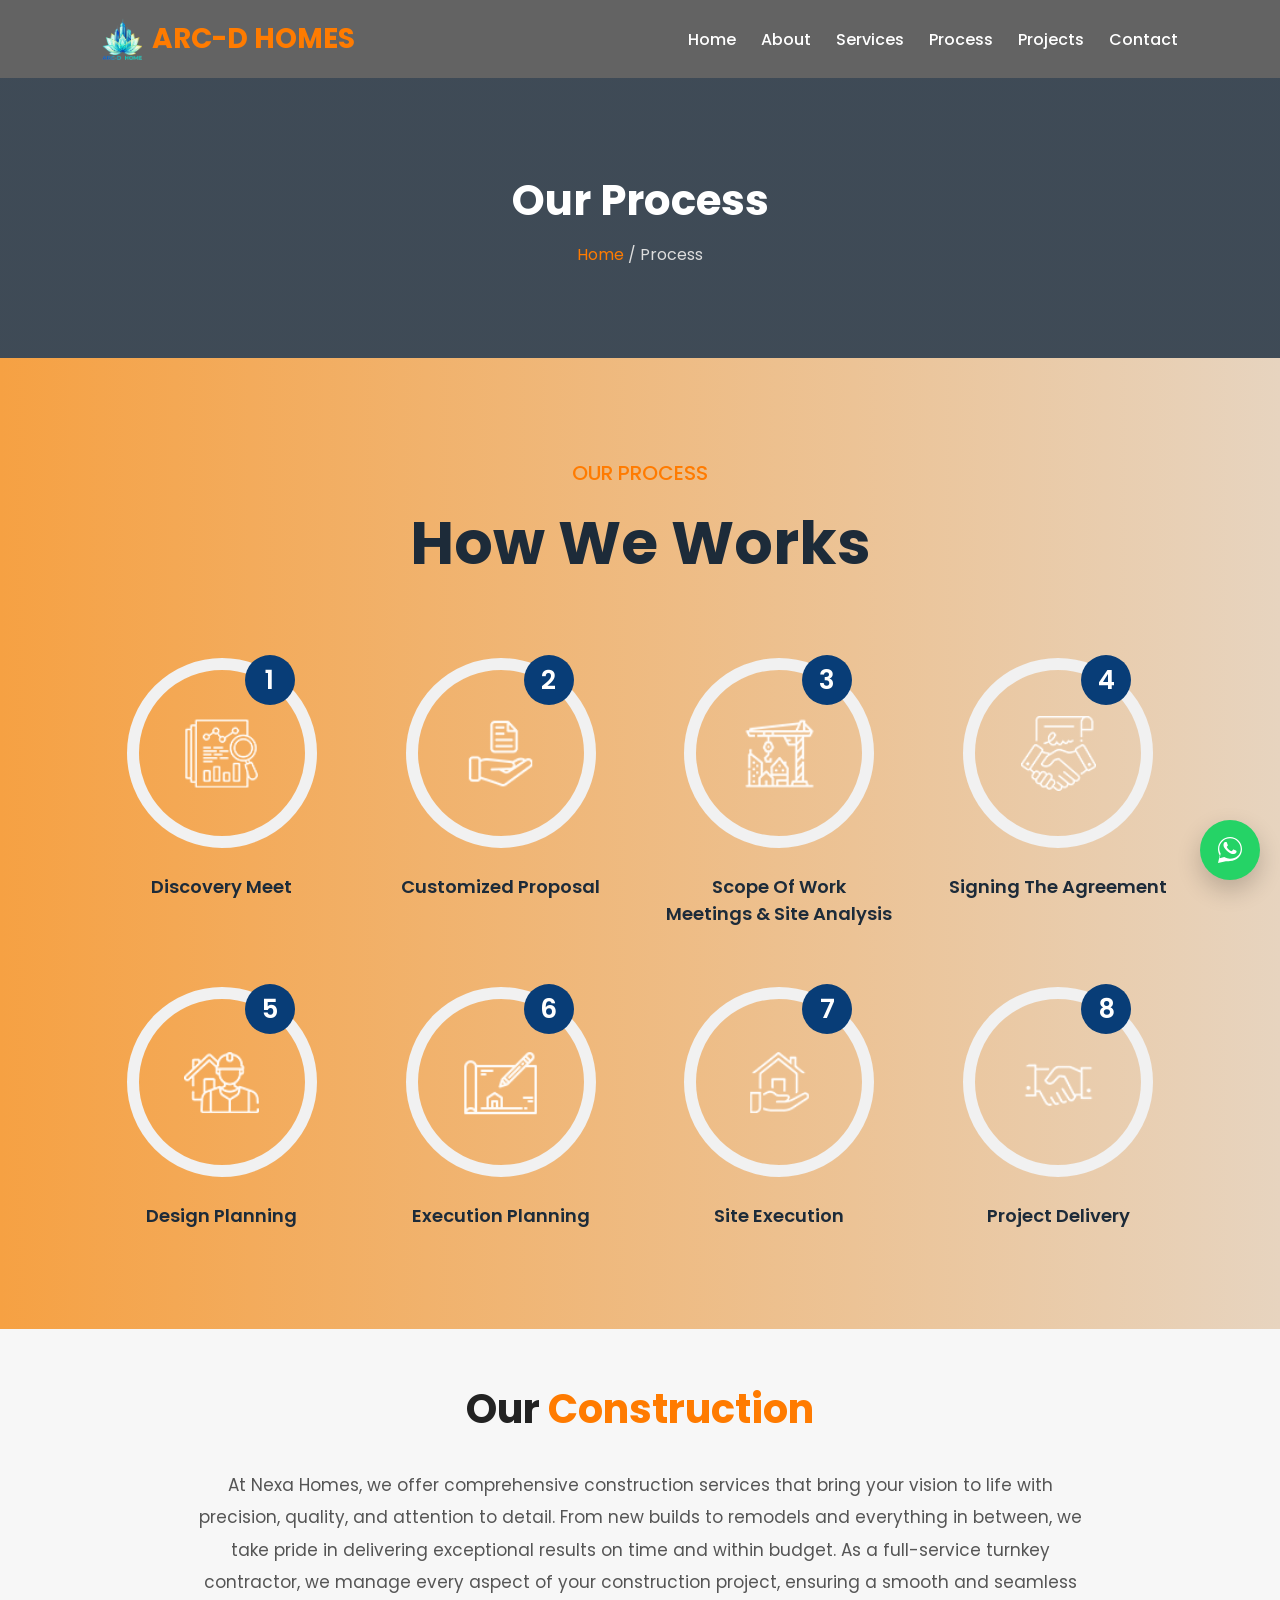
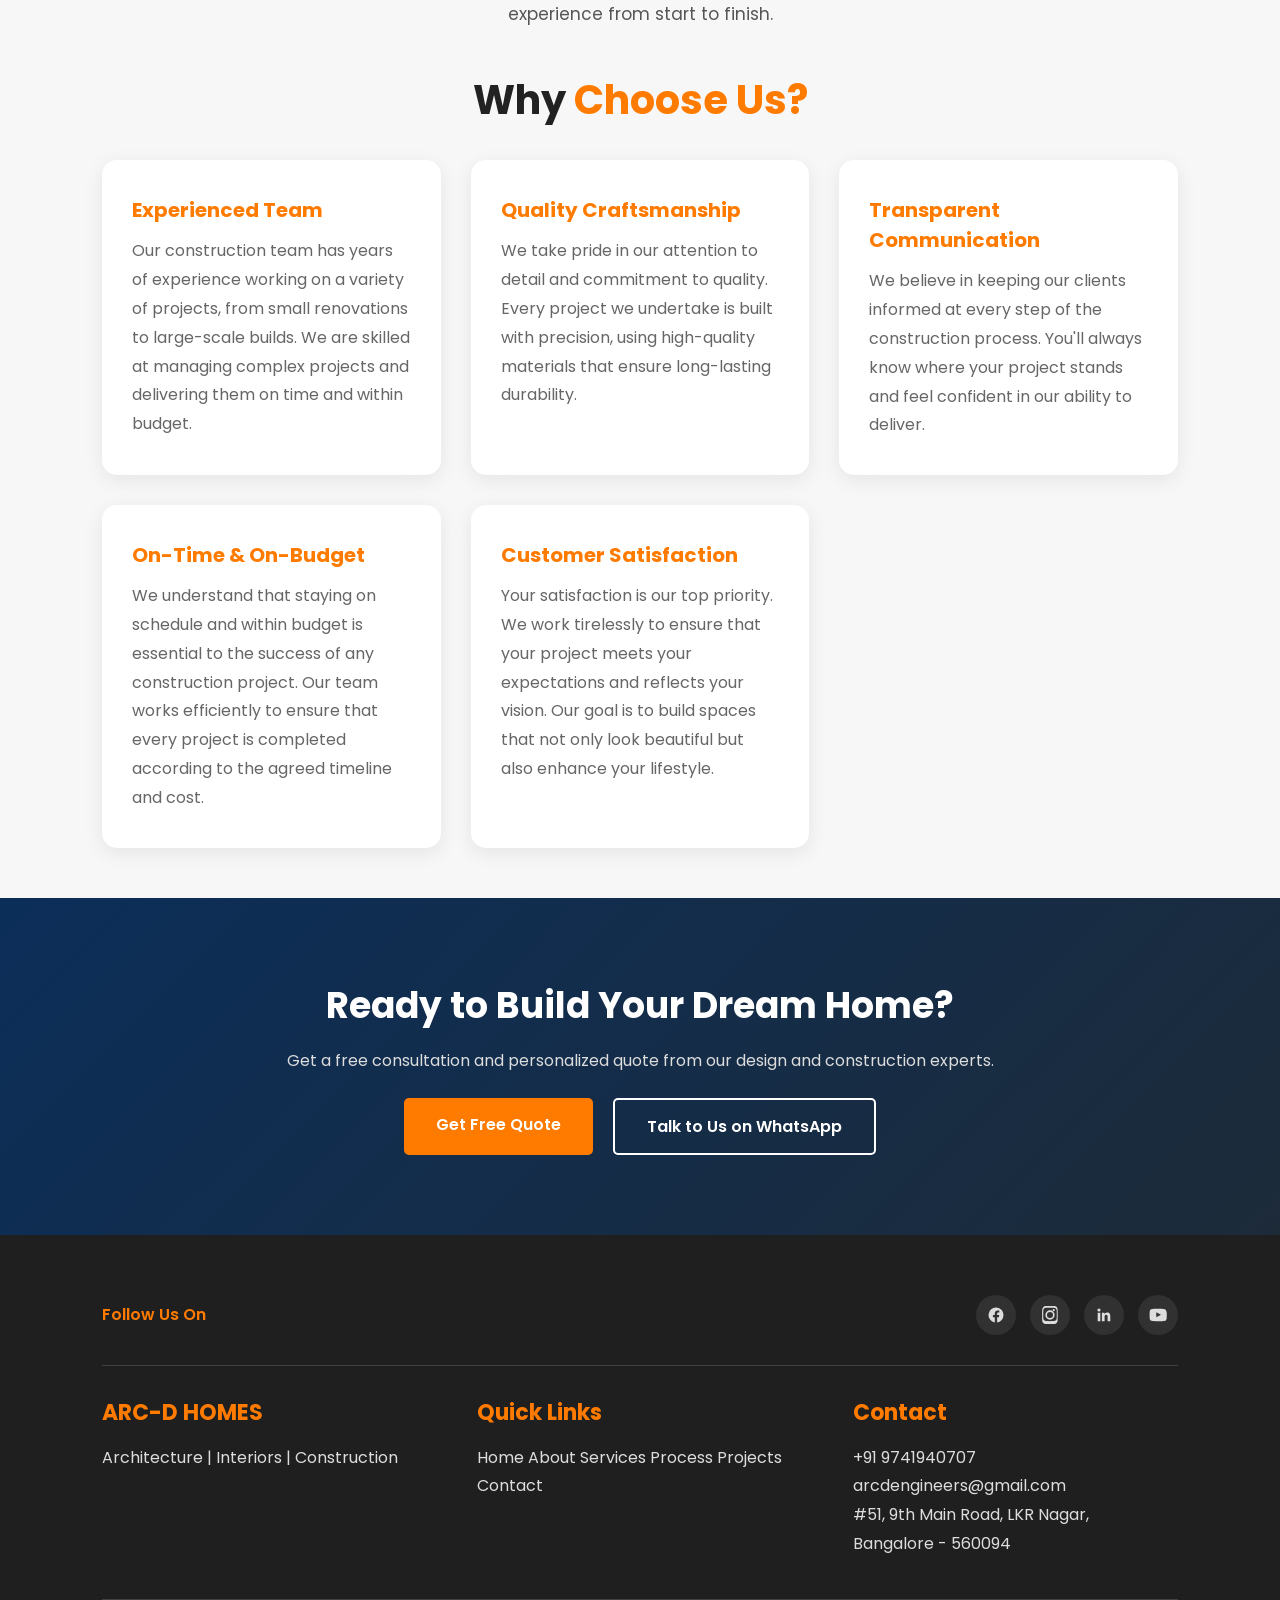
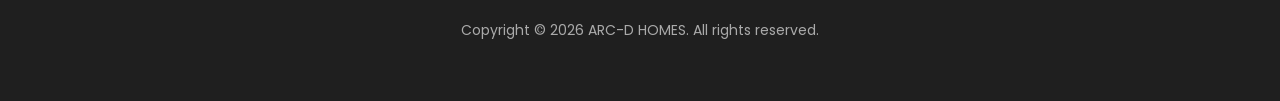
<file: process.html>
<!DOCTYPE html>
<html lang="en">
<head>
<meta charset="UTF-8">
<meta name="viewport" content="width=device-width, initial-scale=1.0">

<title>Our Process | ARC-D HOMES</title>

<link href="https://fonts.googleapis.com/css2?family=Poppins:wght@300;400;500;600;700&display=swap" rel="stylesheet">
<link rel="stylesheet" href="styles.css">

</head>
<body>

<header>

<div class="logo">
<img src="img/logo.png" alt="ARC-D HOMES logo">
ARC-D HOMES
</div>

<nav id="siteNav">
<ul>
<li><a href="index.html">Home</a></li>
<li><a href="about.html">About</a></li>
<li><a href="services.html">Services</a></li>
<li><a href="process.html">Process</a></li>
<li><a href="projects.html">Projects</a></li>
<li><a href="contact.html">Contact</a></li>
</ul>
</nav>

<button class="nav-toggle" id="navToggle" aria-label="Toggle menu" aria-expanded="false" aria-controls="siteNav">
<span></span><span></span><span></span>
</button>

</header>

<a class="whatsapp-float"
href="https://wa.me/919741940707?text=Hi%20ARC-D%20HOMES%2C%20I%20want%20a%20quote"
target="_blank" aria-label="Chat on WhatsApp">
<svg viewBox="0 0 32 32" xmlns="http://www.w3.org/2000/svg"><path fill="#fff" d="M16.004 3C9.375 3 4 8.373 4 15c0 2.34.652 4.527 1.785 6.393L4 29l7.83-1.746A11.94 11.94 0 0 0 16.004 27C22.633 27 28 21.627 28 15S22.633 3 16.004 3zm0 21.75c-1.94 0-3.75-.523-5.313-1.437l-.38-.223-4.648 1.037 1.02-4.53-.246-.394A9.71 9.71 0 0 1 5.25 15c0-5.936 4.818-10.75 10.754-10.75S26.75 9.064 26.75 15 21.94 24.75 16.004 24.75zm5.895-8.146c-.322-.161-1.902-.938-2.197-1.045-.295-.107-.51-.161-.725.161-.215.322-.832 1.045-1.02 1.26-.188.215-.376.242-.698.081-.322-.161-1.36-.501-2.591-1.598-.958-.855-1.605-1.91-1.793-2.232-.188-.322-.02-.496.141-.657.145-.144.322-.376.483-.564.161-.188.215-.322.322-.537.107-.215.054-.403-.027-.564-.081-.161-.725-1.749-.994-2.396-.262-.629-.528-.544-.725-.554-.188-.009-.403-.011-.618-.011-.215 0-.564.081-.859.403-.295.322-1.127 1.101-1.127 2.686 0 1.585 1.154 3.117 1.315 3.332.161.215 2.272 3.468 5.505 4.863.769.332 1.369.53 1.837.678.771.245 1.473.211 2.028.128.619-.092 1.902-.777 2.171-1.527.269-.751.269-1.394.188-1.527-.08-.134-.295-.215-.617-.376z"/></svg>
</a>

<section class="page-banner">
<div class="page-banner-content">
<h1>Our Process</h1>
<p><a href="index.html">Home</a> / Process</p>
</div>
</section>

<!-- PROCESS -->

<section class="process" id="process">

<div class="section-title">
<span>OUR PROCESS</span>
<h2>How We Works</h2>
</div>

<div class="steps reveal">

<div class="step">
<div class="step-circle">
<img src="img/1738564780_1Discovery.png">
<div class="step-number">1</div>
</div>
<h3>Discovery Meet</h3>
</div>

<div class="step">
<div class="step-circle">
<img src="img/1738564796_2Proposal.png">
<div class="step-number">2</div>
</div>
<h3>Customized Proposal</h3>
</div>

<div class="step">
<div class="step-circle">
<img src="img/1738564831_33d-graphics.png">
<div class="step-number">3</div>
</div>
<h3>Scope Of Work<br>Meetings & Site Analysis</h3>
</div>

<div class="step">
<div class="step-circle">
<img src="img/1738564845_4contract.png">
<div class="step-number">4</div>
</div>
<h3>Signing The Agreement</h3>
</div>

<div class="step">
<div class="step-circle">
<img src="img/1738564875_plaining.png">
<div class="step-number">5</div>
</div>
<h3>Design Planning</h3>
</div>

<div class="step">
<div class="step-circle">
<img src="img/1738564893_architecture.png">
<div class="step-number">6</div>
</div>
<h3>Execution Planning</h3>
</div>

<div class="step">
<div class="step-circle">
<img src="img/1738564917_floor-plan.png">
<div class="step-number">7</div>
</div>
<h3>Site Execution</h3>
</div>

<div class="step">
<div class="step-circle">
<img src="img/1738564959_medieval-house.png">
<div class="step-number">8</div>
</div>
<h3>Project Delivery</h3>
</div>

</div>

</section>

<!-- CONSTRUCTION -->

<section class="design-intro">

<div class="section-title">
<h2>Our <span>Construction</span></h2>
</div>

<p class="design-intro-text">
At Nexa Homes, we offer comprehensive construction services that bring your vision to life
with precision, quality, and attention to detail. From new builds to remodels and everything
in between, we take pride in delivering exceptional results on time and within budget. As a
full-service turnkey contractor, we manage every aspect of your construction project, ensuring
a smooth and seamless experience from start to finish.
</p>

<div class="section-title">
<h2>Why <span>Choose Us?</span></h2>
</div>

<div class="design-intro-grid">

<div class="design-intro-item">
<h3>Experienced Team</h3>
<p>Our construction team has years of experience working on a variety of projects, from small renovations to large-scale builds. We are skilled at managing complex projects and delivering them on time and within budget.</p>
</div>

<div class="design-intro-item">
<h3>Quality Craftsmanship</h3>
<p>We take pride in our attention to detail and commitment to quality. Every project we undertake is built with precision, using high-quality materials that ensure long-lasting durability.</p>
</div>

<div class="design-intro-item">
<h3>Transparent Communication</h3>
<p>We believe in keeping our clients informed at every step of the construction process. You'll always know where your project stands and feel confident in our ability to deliver.</p>
</div>

<div class="design-intro-item">
<h3>On-Time & On-Budget</h3>
<p>We understand that staying on schedule and within budget is essential to the success of any construction project. Our team works efficiently to ensure that every project is completed according to the agreed timeline and cost.</p>
</div>

<div class="design-intro-item">
<h3>Customer Satisfaction</h3>
<p>Your satisfaction is our top priority. We work tirelessly to ensure that your project meets your expectations and reflects your vision. Our goal is to build spaces that not only look beautiful but also enhance your lifestyle.</p>
</div>

</div>

</section>

<!-- CTA -->

<section class="cta-banner reveal">
<h2>Ready to Build Your Dream Home?</h2>
<p>Get a free consultation and personalized quote from our design and construction experts.</p>
<div class="cta-buttons">
<a class="cta-btn-primary" href="quote.html">Get Free Quote</a>
<a class="cta-btn-secondary" href="https://wa.me/919741940707?text=Hi%20ARC-D%20HOMES%2C%20I%20want%20a%20quote" target="_blank">Talk to Us on WhatsApp</a>
</div>
</section>

<!-- FOOTER -->

<footer>

<div class="footer-social">
<span>Follow Us On</span>
<div class="footer-social-icons">
<a href="https://facebook.com" target="_blank" aria-label="Facebook"><svg viewBox="0 0 24 24"><path fill="currentColor" d="M22 12a10 10 0 1 0-11.6 9.9v-7H7.9V12h2.5V9.8c0-2.5 1.5-3.9 3.8-3.9 1.1 0 2.2.2 2.2.2v2.5h-1.3c-1.2 0-1.6.8-1.6 1.6V12h2.8l-.4 2.9h-2.4v7A10 10 0 0 0 22 12"/></svg></a>
<a href="https://instagram.com" target="_blank" aria-label="Instagram"><svg viewBox="0 0 24 24"><path fill="currentColor" d="M12 2.2c3.2 0 3.6 0 4.9.1 1.2 0 2.3.3 3 1 .7.7 1 1.7 1 3 .1 1.3.1 1.7.1 4.9s0 3.6-.1 4.9c0 1.2-.3 2.3-1 3-.7.7-1.7 1-3 1-1.3.1-1.7.1-4.9.1s-3.6 0-4.9-.1c-1.2 0-2.3-.3-3-1-.7-.7-1-1.7-1-3-.1-1.3-.1-1.7-.1-4.9s0-3.6.1-4.9c0-1.2.3-2.3 1-3 .7-.7 1.7-1 3-1 1.3-.1 1.7-.1 4.9-.1M12 0C8.7 0 8.3 0 7 .1c-1.7.1-2.9.4-3.9 1.4S1.7 3.6 1.6 5.2C1.5 6.5 1.5 6.9 1.5 12s0 5.5.1 6.8c.1 1.7.4 2.9 1.4 3.9s2.2 1.3 3.9 1.4c1.3.1 1.7.1 5 .1s3.7 0 5-.1c1.7-.1 2.9-.4 3.9-1.4s1.3-2.2 1.4-3.9c.1-1.3.1-1.7.1-6.8s0-5.5-.1-6.8c-.1-1.7-.4-2.9-1.4-3.9S18.9.2 17.2.1C15.9 0 15.5 0 12.2 0zm0 5.8a6.2 6.2 0 1 0 0 12.4 6.2 6.2 0 0 0 0-12.4m0 10.2a4 4 0 1 1 0-8 4 4 0 0 1 0 8m6.4-10.5a1.4 1.4 0 1 1-2.9 0 1.4 1.4 0 0 1 2.9 0"/></svg></a>
<a href="https://linkedin.com" target="_blank" aria-label="LinkedIn"><svg viewBox="0 0 24 24"><path fill="currentColor" d="M20.4 20.4h-3.6v-5.6c0-1.3 0-3-1.9-3s-2.1 1.4-2.1 2.9v5.7H9.2V9h3.4v1.6h.1c.5-.9 1.7-1.9 3.4-1.9 3.7 0 4.3 2.4 4.3 5.5zM5.3 7.4a2.1 2.1 0 1 1 0-4.2 2.1 2.1 0 0 1 0 4.2M7.1 20.4H3.6V9h3.5z"/></svg></a>
<a href="https://youtube.com" target="_blank" aria-label="YouTube"><svg viewBox="0 0 24 24"><path fill="currentColor" d="M23 7.2s-.2-1.6-.9-2.3c-.9-.9-1.9-.9-2.3-1C16.9 3.6 12 3.6 12 3.6s-4.9 0-7.8.3c-.4.1-1.4.1-2.3 1C1.2 5.6 1 7.2 1 7.2S.8 9.1.8 11v1.9c0 1.9.2 3.8.2 3.8s.2 1.6.9 2.3c.9.9 2.1.9 2.6 1 1.9.2 8 .3 8 .3s4.9 0 7.8-.3c.4-.1 1.4-.1 2.3-1 .7-.7.9-2.3.9-2.3s.2-1.9.2-3.8V11c0-1.9-.2-3.8-.2-3.8M9.7 14.9V8.4l6.3 3.3z"/></svg></a>
</div>
</div>

<div class="footer-grid reveal">

<div>
<h3>ARC-D HOMES</h3>
<p>
Architecture | Interiors | Construction
</p>
</div>

<div>
<h3>Quick Links</h3>
<a href="index.html">Home</a>
<a href="about.html">About</a>
<a href="services.html">Services</a>
<a href="process.html">Process</a>
<a href="projects.html">Projects</a>
<a href="contact.html">Contact</a>
</div>

<div>
<h3>Contact</h3>
<p>+91 9741940707</p>
<p>arcdengineers@gmail.com</p>
<p>#51, 9th Main Road, LKR Nagar,<br>Bangalore - 560094</p>
</div>

</div>

<div class="footer-bottom">
Copyright &copy; 2026 ARC-D HOMES. All rights reserved.
</div>

</footer>

<button class="back-to-top" id="backToTop" aria-label="Back to top">↑</button>

<script src="script.js"></script>

</body>
</html>
</file>
<file: styles.css>
*{
margin:0;
padding:0;
box-sizing:border-box;
font-family:'Poppins',sans-serif;
scroll-behavior:smooth;
}

body{
overflow-x:hidden;
background:#f7f7f7;
}

.about-slider{
position:relative;
width:100%;
height:500px;
overflow:hidden;
border-radius:10px;
}

.about-slider img{
width:100%;
height:100%;
object-fit:cover;
display:block;
}

.slider-btn{
position:absolute;
top:50%;
transform:translateY(-50%);
width:55px;
height:55px;
border:none;
background:rgba(255,255,255,.85);
color:#0b2e59;
font-size:30px;
cursor:pointer;
z-index:10;
transition:.3s;
}

.slider-btn:hover{
background:#ff7b00;
color:white;
}

.prev{
left:20px;
}

.next{
right:20px;
}

/* NAVBAR */

header{
position:fixed;
top:0;
left:0;
width:100%;
padding:18px 8%;
display:flex;
justify-content:space-between;
align-items:center;
background:rgba(0,0,0,0.6);
z-index:1000;
transition:.35s ease;
}

header.scrolled{
padding:10px 8%;
background:rgba(11,26,41,0.92);
box-shadow:0 8px 25px rgba(0,0,0,.25);
backdrop-filter:blur(8px);
}

.nav-toggle{
display:none;
flex-direction:column;
justify-content:center;
gap:5px;
width:38px;
height:38px;
background:none;
border:none;
cursor:pointer;
z-index:1001;
}

.nav-toggle span{
display:block;
width:100%;
height:2px;
background:#fff;
border-radius:2px;
transition:.3s;
}

.nav-toggle.open span:nth-child(1){
transform:translateY(7px) rotate(45deg);
}

.nav-toggle.open span:nth-child(2){
opacity:0;
}

.nav-toggle.open span:nth-child(3){
transform:translateY(-7px) rotate(-45deg);
}

.logo{
font-size:28px;
font-weight:700;
color:#ff7b00;
display:flex;
align-items:center;
gap:10px;
}

.logo img{
height:42px;
width:auto;
}

nav ul{
display:flex;
list-style:none;
gap:25px;
}

nav a{
text-decoration:none;
color:white;
font-weight:500;
transition:.3s;
}

nav a:hover{
color:#ff7b00;
}

/* HERO */

.hero{
height:100vh;
position:relative;
overflow:hidden;
padding:0;
}
.hero::after{
content:'';
position:absolute;
top:0;
left:0;
width:100%;
height:100%;
background:rgba(0,0,0,.45);
z-index:1;
}

.hero-content{
z-index:2;
}

.slide{
position:absolute;
top:0;
left:0;
width:100%;
height:100%;
opacity:0;
transition:1s;
}

.slide.active{
opacity:1;
}

.slide img{
width:100%;
height:100%;
object-fit:cover;
}

.hero-content{
position:absolute;
top:50%;
left:50%;
transform:translate(-50%,-50%);
text-align:center;
color:white;
z-index:2;
}

.hero-content h1{
font-size:25px;
letter-spacing:3px;
}

.hero-content h2{
font-size:65px;
font-weight:700;
}

.hero-content a{
display:inline-block;
margin-top:20px;
padding:12px 30px;
background:#ff7b00;
color:white;
text-decoration:none;
border-radius:5px;
}

.hero-logo{
width:160px;
height:160px;
object-fit:contain;
margin-bottom:12px;
}

/* PAGE BANNER (sub-pages) */

.page-banner{
position:relative;
height:280px;
margin-top:78px;
display:flex;
align-items:center;
justify-content:center;
text-align:center;
color:#fff;
background:linear-gradient(rgba(11,26,41,.78),rgba(11,26,41,.78)),url('https://images.unsplash.com/photo-1600585154340-be6161a56a0c?auto=format&fit=crop&w=1600&q=80') center/cover;
}

.page-banner h1{
font-size:42px;
margin-bottom:10px;
}

.page-banner p{
color:#ddd;
}

.page-banner p a{
color:#ff7b00;
text-decoration:none;
}

/* EXPLORE LINKS */

.explore-grid{
display:grid;
grid-template-columns:repeat(auto-fit,minmax(230px,1fr));
gap:25px;
}

.explore-card{
display:block;
background:#fff;
padding:35px 25px;
text-align:center;
border-radius:12px;
text-decoration:none;
color:inherit;
box-shadow:0 5px 15px rgba(0,0,0,.08);
transition:.35s;
}

.explore-card:hover{
transform:translateY(-8px);
box-shadow:0 15px 30px rgba(0,0,0,.12);
}

.explore-card .feature-icon{
font-size:36px;
margin-bottom:12px;
display:block;
}

.explore-card h3{
color:#222;
margin-bottom:8px;
}

.explore-card p{
color:#666;
font-size:14px;
line-height:1.6;
}
#about .about-container{
width:100%;
max-width:1400px;
margin:auto;

display:grid;
grid-template-columns:55% 45%;
gap:40px;
align-items:center;

padding:45px;

background:#f9fbfd;

min-height:auto;

border-radius:25px;

box-shadow:
0 10px 40px rgba(0,0,0,.08),
0 0 25px rgba(29,161,242,.10);

overflow:hidden;
}

.about-heading{
font-size:42px;
margin-bottom:10px;
color:#222;
}

.about-subtitle{
margin-bottom:30px;
color:#666;
font-size:17px;
}

.about-card{
display:flex;
gap:20px;
padding:20px;
background:#fff;
border-radius:15px;
margin-bottom:20px;
box-shadow:0 5px 15px rgba(0,0,0,.08);
transition:.3s;
}

.about-card:hover{
transform:translateY(-5px);
}

.letter{
width:60px;
height:60px;
min-width:60px;
display:flex;
align-items:center;
justify-content:center;
font-size:32px;
font-weight:700;
color:white;
background:linear-gradient(135deg,#ff7b00,#0b2e59);
border-radius:15px;
}

.about-card h3{
margin-bottom:10px;
color:#222;
}

.about-card p{
color:#666;
line-height:1.7;
}

.about-slider{
position:relative;
height:700px;
overflow:hidden;
border-radius:20px;
}

.about-slider img{
width:100%;
height:100%;
object-fit:cover;
border-radius:20px;
}

.slider-btn{
position:absolute;
top:50%;
transform:translateY(-50%);
width:60px;
height:60px;
border:none;
background:rgba(255,255,255,.9);
font-size:30px;
cursor:pointer;
z-index:10;
}

.prev{
left:20px;
}

.next{
right:20px;
}

.slider-btn:hover{
background:#ff7b00;
color:white;
}

.contact{
grid-template-columns:1fr;
}

.about-slider{
height:350px;
}

.about-heading{
font-size:30px;
}



/* SECTION */

section{
padding:100px 8%;
}

.section-title{
text-align:center;
margin-bottom:50px;
}

.section-title h2{
font-size:40px;
color:#222;
}

.section-title span{
color:#ff7b00;
}

/* FEATURES */

.features{
display:grid;
grid-template-columns:repeat(auto-fit,minmax(250px,1fr));
gap:20px;
}

.feature-box{
background:white;
padding:30px;
text-align:center;
border-radius:10px;
transition:.4s;
}

.feature-box:hover{
transform:translateY(-10px);
}

.feature-box h3{
margin-top:15px;
}

/* FLIP CARDS */

.flip-card{
background:transparent;
perspective:1000px;
height:200px;
padding:0;
}

.flip-card:hover{
transform:none;
}

.flip-card-inner{
position:relative;
width:100%;
height:100%;
text-align:center;
transition:transform .6s;
transform-style:preserve-3d;
}

.flip-card:hover .flip-card-inner{
transform:rotateY(180deg);
}

.flip-card-front,
.flip-card-back{
position:absolute;
inset:0;
display:flex;
flex-direction:column;
align-items:center;
justify-content:center;
padding:20px;
backface-visibility:hidden;
border-radius:10px;
background:#fff;
box-shadow:0 5px 15px rgba(0,0,0,.08);
}

.feature-icon{
font-size:36px;
margin-bottom:10px;
}

.flip-card-back{
transform:rotateY(180deg);
background:#0b2e59;
color:#fff;
}

.flip-card-back p{
line-height:1.6;
font-size:14px;
}

/* ABOUT */

.about{
display:grid;
grid-template-columns:1fr 1fr;
gap:50px;
align-items:center;
}
.about-heading{
font-size:42px;
font-weight:700;
color:#222;
margin-bottom:15px;
display:block;
}
.about-content{
position:relative;
z-index:2;
width:100%;
}

.about-slider{
order:2;
position:relative;
width:100%;
height:500px;
overflow:hidden;
border-radius:10px;
}

.about-slider img{
width:100%;
height:100%;
object-fit:cover;
display:block;
border-radius:10px;
}

.about img{
width:100%;
border-radius:10px;
}


.about h2{
font-size:40px;
margin-bottom:20px;
}

#about .about-container{
width:100%;
max-width:none;
width:100%;
padding:45px;

background:#f9fbfd;

background-size:cover;
background-position:center;
background-repeat:no-repeat;

min-height:700px;

border-radius:25px;

box-shadow:
0 10px 40px rgba(0,0,0,.08),
0 0 25px rgba(29,161,242,.10);

position:relative;
overflow:visible;

transition:.5s;
}

#Our\ Philosophy .glass-about,
#Why\ Choose\ Us .glass-about{

background:rgba(255,255,255,.85);

backdrop-filter:blur(12px);

}

/* SERVICES */

.services{
display:grid;
grid-template-columns:repeat(auto-fit,minmax(280px,1fr));
gap:25px;
}

.service{
position:relative;
overflow:hidden;
border-radius:10px;
}

.service img{
width:100%;
height:300px;
object-fit:cover;
}

/* DESIGN EXPERTISE INTRO */

.design-intro{
padding:50px 8%;
}

.design-intro .section-title{
margin-bottom:30px;
}

.design-intro-text{
max-width:900px;
margin:0 auto 40px;
text-align:center;
color:#555;
line-height:1.9;
font-size:17px;
}

.design-intro-grid{
display:grid;
grid-template-columns:repeat(auto-fit,minmax(260px,1fr));
gap:30px;
}

.design-intro-item{
background:#fff;
padding:35px 30px;
border-radius:15px;
box-shadow:0 5px 20px rgba(0,0,0,.08);
transition:.35s;
}

.design-intro-item:hover{
transform:translateY(-8px);
}

.design-intro-item h3{
color:#ff7b00;
margin-bottom:12px;
font-size:20px;
}

.design-intro-item p{
color:#666;
line-height:1.8;
}

.service-content{
position:absolute;
bottom:0;
background:rgba(0,0,0,0.7);
color:white;
width:100%;
padding:15px;
}

/* PROCESS */

.process{
padding:100px 8%;
background:linear-gradient(
90deg,
#f6a143 0%,
#e7d4bf 100%
);
position:relative;
overflow:hidden;
}

.process .section-title span{
color:#ff7b00;
font-size:20px;
font-weight:500;
display:block;
margin-bottom:10px;
}

.process .section-title h2{
font-size:60px;
font-weight:700;
color:#1d2b39;
}

.steps{
display:grid;
grid-template-columns:repeat(4,1fr);
gap:60px 40px;
margin-top:70px;
}

.step{
position:relative;
text-align:center;
background:none;
padding:0;
}

.step-circle{
width:190px;
height:190px;
margin:auto;
border:12px solid #f1f1f1;
border-radius:50%;
display:flex;
align-items:center;
justify-content:center;
background:transparent;
position:relative;
transition:border-color .35s ease;
}

.step-circle img{
width:75px;
height:75px;
opacity:.95;
filter:brightness(0) invert(1);
transition:filter .35s ease;
}

.step:hover .step-circle{
border-color:#ff7b00;
}

.step:hover .step-circle img{
filter:invert(56%) sepia(97%) saturate(1826%) hue-rotate(1deg) brightness(103%) contrast(105%);
}

.step-number{
position:absolute;
top:-15px;
right:10px;
width:50px;
height:50px;
background:#083d77;
color:#fff;
border-radius:50%;
display:flex;
align-items:center;
justify-content:center;
font-size:26px;
font-weight:600;
}

.step h3{
margin-top:25px;
font-size:18px;
font-weight:600;
color:#1d2b39;
line-height:1.5;
}

@media(max-width:991px){

.steps{
grid-template-columns:repeat(2,1fr);
}

.process .section-title h2{
font-size:40px;
}
}

@media(max-width:768px){

.steps{
grid-template-columns:1fr;
}

.step-circle{
width:150px;
height:150px;
}
}

/* PROJECTS */

.projects{
display:grid;
grid-template-columns:repeat(auto-fit,minmax(300px,1fr));
gap:20px;
}

.projects img{
width:100%;
height:250px;
object-fit:cover;
border-radius:10px;
transition:.5s;
cursor:pointer;
}

.projects img:hover{
transform:scale(1.05);
}

/* CONTACT */
.contact{
display:grid;
grid-template-columns:1fr 1fr;
gap:40px;
align-items:center;
}

.contact img{
    width:100%;
    height:100%;
    object-fit:cover;
    border-radius:20px;
}
form{
display:flex;
flex-direction:column;
gap:15px;
}

input,
textarea{
padding:15px;
border:1px solid #ddd;
}

button{
padding:15px;
background:#ff7b00;
border:none;
color:white;
cursor:pointer;
}

.contact img{
width:100%;
border-radius:10px;
}

/* RECENT PROJECT SPOTLIGHT */

.recent-project{
background:#fff;
}

.recent-project-grid{
display:grid;
grid-template-columns:1fr 1fr;
gap:50px;
align-items:center;
}

.recent-project-grid img{
width:100%;
border-radius:15px;
box-shadow:0 10px 30px rgba(0,0,0,.1);
}

.recent-project-content h2{
font-size:32px;
margin:15px 0;
color:#222;
}

.recent-project-content p{
color:#666;
line-height:1.8;
margin-bottom:25px;
}

/* WELCOME */

.welcome-section{
background:#fff;
}

.welcome-grid{
display:grid;
grid-template-columns:1fr 1fr;
gap:60px;
align-items:center;
}

.welcome-img{
width:100%;
height:520px;
object-fit:contain;
background:#f0f0f0;
border-radius:20px;
box-shadow:0 15px 40px rgba(0,0,0,.15), inset 0 0 0 1px rgba(0,0,0,.05);
}

.welcome-content h2{
font-size:36px;
margin-bottom:20px;
color:#222;
}

.welcome-content h2 span{
color:#ff7b00;
}

.welcome-content p{
color:#666;
line-height:1.9;
margin-bottom:18px;
}

.welcome-list{
list-style:none;
counter-reset:welcome-count;
color:#666;
}

.welcome-list li{
counter-increment:welcome-count;
position:relative;
padding-left:45px;
margin-bottom:20px;
line-height:1.8;
}

.welcome-list li::before{
content:counter(welcome-count);
position:absolute;
left:0;
top:0;
width:30px;
height:30px;
border-radius:50%;
background:#ff7b00;
color:#fff;
font-weight:700;
font-size:14px;
display:flex;
align-items:center;
justify-content:center;
}

.welcome-list li strong{
color:#222;
}

@media(max-width:900px){
.welcome-grid{
grid-template-columns:1fr;
}

.welcome-img{
height:350px;
}
}

/* STATS */

.stats-section{
background:linear-gradient(135deg,#0b2e59,#1d2b39);
padding:70px 8%;
}

.stats-grid{
display:grid;
grid-template-columns:repeat(4,1fr);
gap:30px;
text-align:center;
}

.stat-item p{
margin-top:10px;
color:#cfd8e3;
font-size:16px;
font-weight:500;
}

.stat-number,
.stat-suffix{
font-size:48px;
font-weight:700;
color:#ff7b00;
}

@media(max-width:768px){
.stats-grid{
grid-template-columns:repeat(2,1fr);
gap:40px 20px;
}
}

/* BACK TO TOP */

.back-to-top{
position:fixed;
bottom:20px;
left:20px;
width:48px;
height:48px;
border:none;
border-radius:50%;
background:#0b2e59;
color:#fff;
font-size:20px;
cursor:pointer;
z-index:9999;
box-shadow:0 10px 25px rgba(0,0,0,0.2);
opacity:0;
visibility:hidden;
transform:translateY(10px);
transition:.3s;
}

.back-to-top.show{
opacity:1;
visibility:visible;
transform:translateY(0);
}

.back-to-top:hover{
background:#ff7b00;
}

/* FOOTER */

footer{
background:#1f1f1f;
color:white;
padding:60px 8%;
width:100%;
}

.footer-grid{
display:grid;
grid-template-columns:1fr 1fr 1fr;
gap:50px;
width:100%;
}

.footer-grid h3{
margin-bottom:15px;
font-size:22px;
color:#ff7b00;
}

.footer-grid p,
.footer-grid a{
font-size:16px;
line-height:1.8;
color:#ddd;
text-decoration:none;
}

.footer-grid a:hover{
color:#ff7b00;
}

.footer-social{
display:flex;
align-items:center;
justify-content:space-between;
flex-wrap:wrap;
gap:15px;
padding-bottom:30px;
margin-bottom:30px;
border-bottom:1px solid rgba(255,255,255,.15);
}

.footer-social span{
font-weight:600;
color:#ff7b00;
}

.footer-social-icons{
display:flex;
gap:14px;
flex-wrap:wrap;
}

.footer-social-icons a{
display:flex;
align-items:center;
justify-content:center;
width:40px;
height:40px;
border-radius:50%;
background:rgba(255,255,255,.08);
color:#ddd;
transition:.3s;
}

.footer-social-icons a svg{
width:18px;
height:18px;
}

.footer-social-icons a:hover{
color:#fff;
background:#ff7b00;
transform:translateY(-3px);
}

.footer-bottom{
margin-top:40px;
padding-top:20px;
border-top:1px solid rgba(255,255,255,.15);
text-align:center;
color:#aaa;
font-size:14px;
}

/* RESPONSIVE */

@media(max-width:768px){

.hero-content h2{
font-size:40px;
}

.about,
.contact{
grid-template-columns:1fr;
}

.recent-project-grid{
grid-template-columns:1fr;
}

.nav-toggle{
display:flex;
}

nav#siteNav{
position:fixed;
top:0;
right:0;
width:min(75%,320px);
height:100vh;
background:rgba(11,26,41,0.97);
backdrop-filter:blur(10px);
transform:translateX(100%);
transition:transform .4s ease;
z-index:1000;
}

nav#siteNav.open{
transform:translateX(0);
}

nav#siteNav ul{
flex-direction:column;
gap:0;
height:100%;
justify-content:center;
align-items:center;
}

nav#siteNav ul li{
width:100%;
text-align:center;
}

nav#siteNav ul li a{
display:block;
padding:18px;
font-size:18px;
}

}
/* WHY CHOOSE US */

.why-choose-us{
    padding:100px 8%;
    background:#f8f9fb;
}

.why-content{
    display:flex;
    align-items:center;
    justify-content:space-between;
    gap:80px;
    flex-wrap:wrap;
}

.why-text{
    flex:1;
    min-width:320px;
}

.section-tag{
    color:#c8a45d;
    font-weight:600;
    letter-spacing:2px;
}

.why-text h2{
    font-size:48px;
    margin:20px 0;
    color:#222;
}

.why-text h2 span{
    color:#c8a45d;
}

.why-text p{
    color:#666;
    line-height:1.9;
    margin-bottom:30px;
}

.features{
    display:grid;
    gap:15px;
}

.feature{
    font-size:17px;
    color:#333;
    font-weight:500;
}

/* HOUSE ANIMATION */

.house-animation{
    flex:1;
    min-width:350px;
    height:450px;
    position:relative;
    overflow:hidden;
    border-radius:20px;
    box-shadow:0 10px 40px rgba(0,0,0,.15);
}

.scene-sky{
    position:absolute;
    inset:0;
    background:linear-gradient(180deg,#a9dcff 0%,#e8f6ff 100%);
    z-index:0;
}

.scene-sun{
    position:absolute;
    top:35px;
    right:45px;
    width:55px;
    height:55px;
    border-radius:50%;
    background:#ffd54f;
    box-shadow:0 0 35px rgba(255,213,79,.8);
    z-index:1;
    animation:sunPulse 3s ease-in-out infinite;
}

.scene-ground{
    position:absolute;
    bottom:0;
    left:0;
    width:100%;
    height:80px;
    background:#7cb342;
    z-index:1;
}

.tree{
    position:absolute;
    bottom:80px;
    width:12px;
    height:55px;
    background:#6d4c41;
    z-index:2;
    animation:treeSway 4s ease-in-out infinite;
}

.tree::before{
    content:'';
    position:absolute;
    top:-42px;
    left:50%;
    transform:translateX(-50%);
    width:55px;
    height:55px;
    border-radius:50%;
    background:#2e7d32;
}

.tree-left{
    left:8%;
    transform-origin:bottom center;
}

.tree-right{
    right:8%;
    transform-origin:bottom center;
    animation-delay:.5s;
}

/* Foundation */
.foundation{
    position:absolute;
    bottom:80px;
    left:50%;
    transform:translateX(-50%);
    width:220px;
    height:15px;
    background:#444;
    z-index:3;
    animation:foundationLoop 8s ease-in-out infinite;
}

/* Main House */
.floor{
    position:absolute;
    left:50%;
    bottom:95px;
    width:200px;
    height:130px;
    background:#e8e8e8;
    transform-origin:bottom;
    z-index:3;
    animation:floorLoop 8s ease-in-out infinite;
}

/* Roof */
.roof{
    position:absolute;
    left:50%;
    transform:translateX(-50%);
    bottom:225px;
    width:0;
    height:0;
    border-left:120px solid transparent;
    border-right:120px solid transparent;
    border-bottom:90px solid #ff7b00;
    z-index:3;
    animation:roofLoop 8s ease-in-out infinite;
}

/* Door */
.door{
    position:absolute;
    left:50%;
    transform:translateX(-50%);
    bottom:95px;
    width:40px;
    height:70px;
    background:#6d4c41;
    z-index:4;
    animation:doorLoop 8s ease-in-out infinite;
}

/* Windows */
.window{
    position:absolute;
    width:35px;
    height:35px;
    background:#87ceeb;
    bottom:150px;
    z-index:4;
}

.window-left{
    left:calc(50% - 70px);
    animation:windowLeftLoop 8s ease-in-out infinite;
}

.window-right{
    left:calc(50% + 35px);
    animation:windowRightLoop 8s ease-in-out infinite;
}

.scene-caption{
    position:absolute;
    bottom:0;
    left:0;
    width:100%;
    padding:14px;
    background:rgba(0,0,0,.55);
    color:#fff;
    text-align:center;
    font-weight:600;
    z-index:5;
}

/* Hide old walls */
.wall{
    display:none;
}
.why-features{
    display:grid;
    gap:15px;
}

@keyframes sunPulse{
    0%,100%{transform:scale(1);}
    50%{transform:scale(1.1);}
}

@keyframes treeSway{
    0%,100%{transform:rotate(-3deg);}
    50%{transform:rotate(3deg);}
}

@keyframes foundationLoop{
    0%{width:0;opacity:1;}
    10%,88%{width:220px;opacity:1;}
    100%{width:0;opacity:0;}
}

@keyframes floorLoop{
    0%,10%{transform:translateX(-50%) scaleY(0);opacity:1;}
    25%,88%{transform:translateX(-50%) scaleY(1);opacity:1;}
    100%{transform:translateX(-50%) scaleY(0);opacity:0;}
}

@keyframes roofLoop{
    0%,25%{transform:translateX(-50%) translateY(15px);opacity:0;}
    40%,88%{transform:translateX(-50%) translateY(0);opacity:1;}
    100%{transform:translateX(-50%) translateY(15px);opacity:0;}
}

@keyframes doorLoop{
    0%,40%{opacity:0;}
    50%,88%{opacity:1;}
    100%{opacity:0;}
}

@keyframes windowLeftLoop{
    0%,50%{opacity:0;}
    60%,88%{opacity:1;}
    100%{opacity:0;}
}

@keyframes windowRightLoop{
    0%,60%{opacity:0;}
    70%,88%{opacity:1;}
    100%{opacity:0;}
}

.whatsapp-float{
position:fixed;
bottom:20px;
right:20px;
width:60px;
height:60px;
background:#25D366;
color:white;
display:flex;
align-items:center;
justify-content:center;
border-radius:50%;
text-decoration:none;
font-weight:600;
z-index:9999;
box-shadow:0 10px 25px rgba(0,0,0,0.2);
transition:.3s;
}

.whatsapp-float:hover{
transform:scale(1.08);
}

.whatsapp-float svg{
width:32px;
height:32px;
}

/* SCROLL REVEAL */

.reveal{
opacity:0;
transform:translateY(80px);
transition:opacity 1.6s ease, transform 1.6s ease;
}

.reveal.in-view{
opacity:1;
transform:translateY(0);
}

.reveal-left{
opacity:0;
transform:translateX(-80px);
transition:opacity 1.6s ease, transform 1.6s ease;
}

.reveal-left.in-view{
opacity:1;
transform:translateX(0);
}

.reveal-right{
opacity:0;
transform:translateX(80px);
transition:opacity 1.6s ease, transform 1.6s ease;
}

.reveal-right.in-view{
opacity:1;
transform:translateX(0);
}

/* TESTIMONIALS */

.testimonials{
background:#f8f9fb;
}

.testimonial-grid{
display:grid;
grid-template-columns:repeat(auto-fit,minmax(280px,1fr));
gap:25px;
}

.testimonial-card{
background:#fff;
padding:30px;
border-radius:15px;
box-shadow:0 5px 20px rgba(0,0,0,.08);
transition:.4s;
}

.testimonial-card:hover{
transform:translateY(-8px);
}

.testimonial-card p{
color:#555;
line-height:1.7;
margin-bottom:20px;
font-style:italic;
}

.testimonial-name{
font-weight:600;
color:#222;
}

.testimonial-role{
color:#ff7b00;
font-size:14px;
}

/* CTA BANNER */

.cta-banner{
background:linear-gradient(135deg,#0b2e59,#1d2b39);
color:#fff;
text-align:center;
padding:80px 8%;
}

.cta-banner h2{
font-size:36px;
margin-bottom:15px;
}

.cta-banner p{
margin-bottom:25px;
color:#ddd;
}

.cta-buttons{
display:flex;
gap:20px;
justify-content:center;
flex-wrap:wrap;
}

.cta-buttons a{
padding:14px 32px;
border-radius:5px;
text-decoration:none;
font-weight:600;
transition:.3s;
}

.cta-btn-primary{
background:#ff7b00;
color:#fff;
}

.cta-btn-primary:hover{
background:#e56d00;
}

.cta-btn-secondary{
border:2px solid #fff;
color:#fff;
}

.cta-btn-secondary:hover{
background:#fff;
color:#1d2b39;
}
</file>
